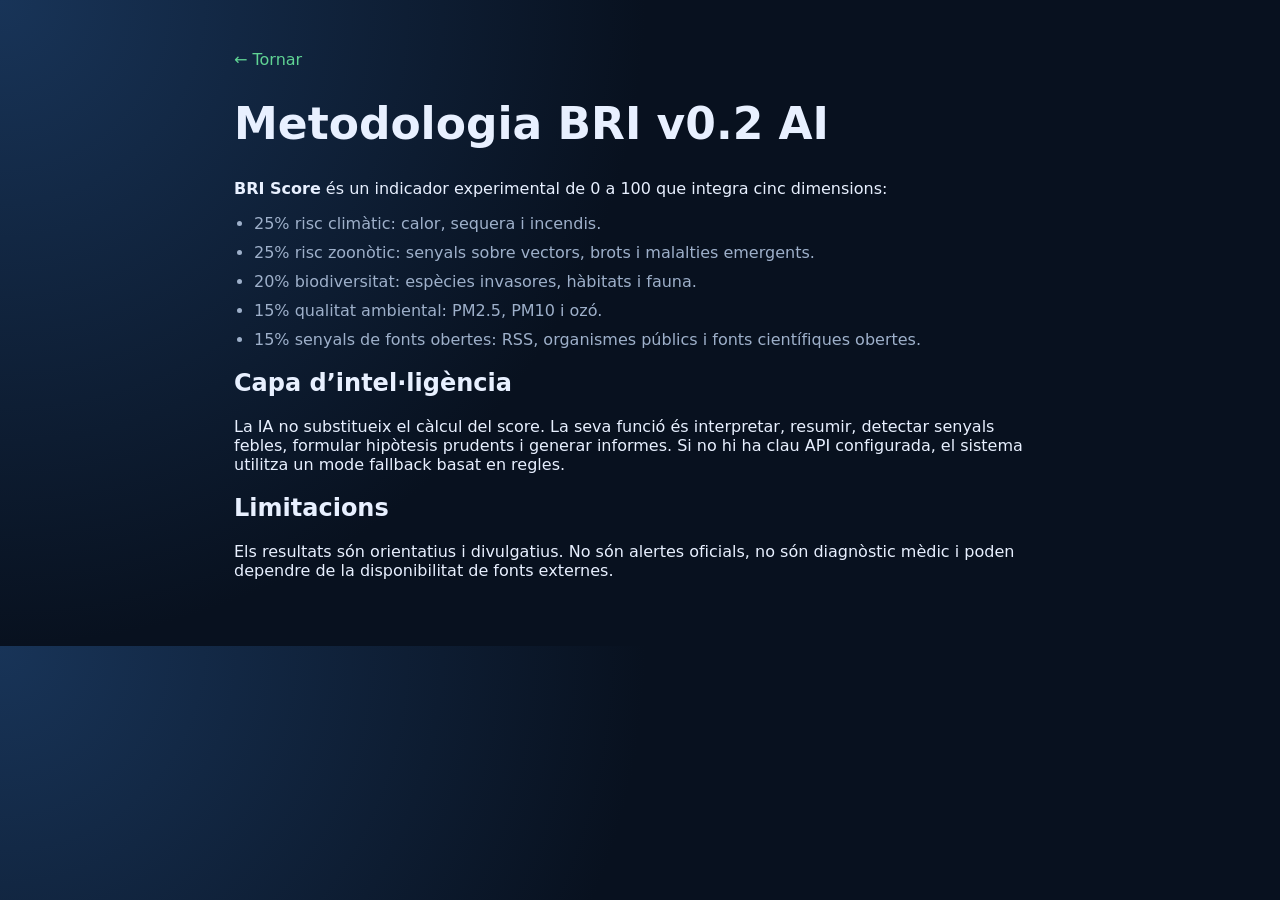
<file: bri_cibralab_vai/public/methodology.html>
<!doctype html><html lang="ca"><head><meta charset="utf-8"><meta name="viewport" content="width=device-width, initial-scale=1"><title>Metodologia BRI</title><link rel="stylesheet" href="assets/style.css"></head><body><main class="doc"><a href="index.html">← Tornar</a><h1>Metodologia BRI v0.2 AI</h1><p><strong>BRI Score</strong> és un indicador experimental de 0 a 100 que integra cinc dimensions:</p><ul><li>25% risc climàtic: calor, sequera i incendis.</li><li>25% risc zoonòtic: senyals sobre vectors, brots i malalties emergents.</li><li>20% biodiversitat: espècies invasores, hàbitats i fauna.</li><li>15% qualitat ambiental: PM2.5, PM10 i ozó.</li><li>15% senyals de fonts obertes: RSS, organismes públics i fonts científiques obertes.</li></ul><h2>Capa d’intel·ligència</h2><p>La IA no substitueix el càlcul del score. La seva funció és interpretar, resumir, detectar senyals febles, formular hipòtesis prudents i generar informes. Si no hi ha clau API configurada, el sistema utilitza un mode fallback basat en regles.</p><h2>Limitacions</h2><p>Els resultats són orientatius i divulgatius. No són alertes oficials, no són diagnòstic mèdic i poden dependre de la disponibilitat de fonts externes.</p></main></body></html>
</file>
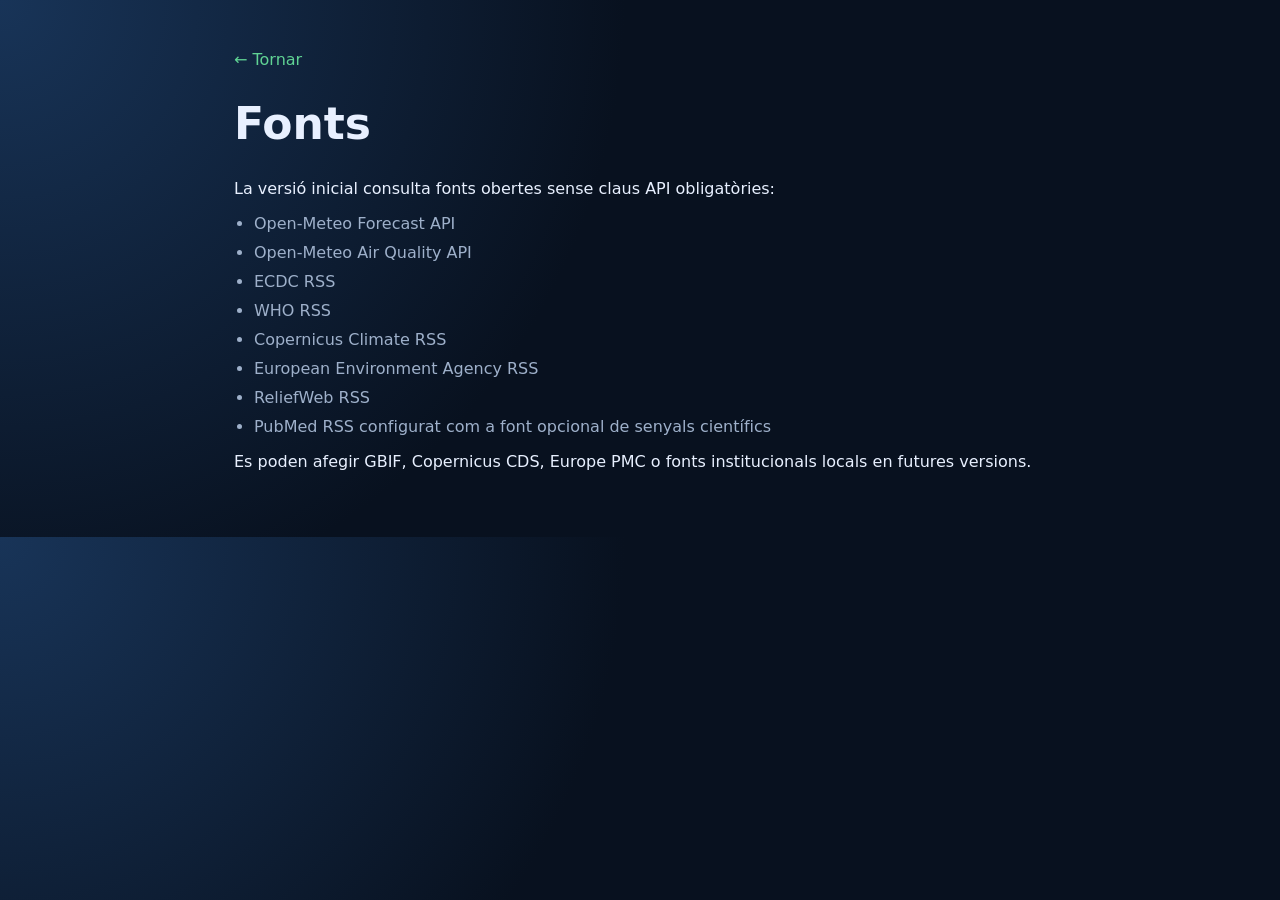
<file: bri_cibralab_vai/public/sources.html>
<!doctype html><html lang="ca"><head><meta charset="utf-8"><meta name="viewport" content="width=device-width, initial-scale=1"><title>Fonts BRI</title><link rel="stylesheet" href="assets/style.css"></head><body><main class="doc"><a href="index.html">← Tornar</a><h1>Fonts</h1><p>La versió inicial consulta fonts obertes sense claus API obligatòries:</p><ul><li>Open-Meteo Forecast API</li><li>Open-Meteo Air Quality API</li><li>ECDC RSS</li><li>WHO RSS</li><li>Copernicus Climate RSS</li><li>European Environment Agency RSS</li><li>ReliefWeb RSS</li><li>PubMed RSS configurat com a font opcional de senyals científics</li></ul><p>Es poden afegir GBIF, Copernicus CDS, Europe PMC o fonts institucionals locals en futures versions.</p></main></body></html>
</file>
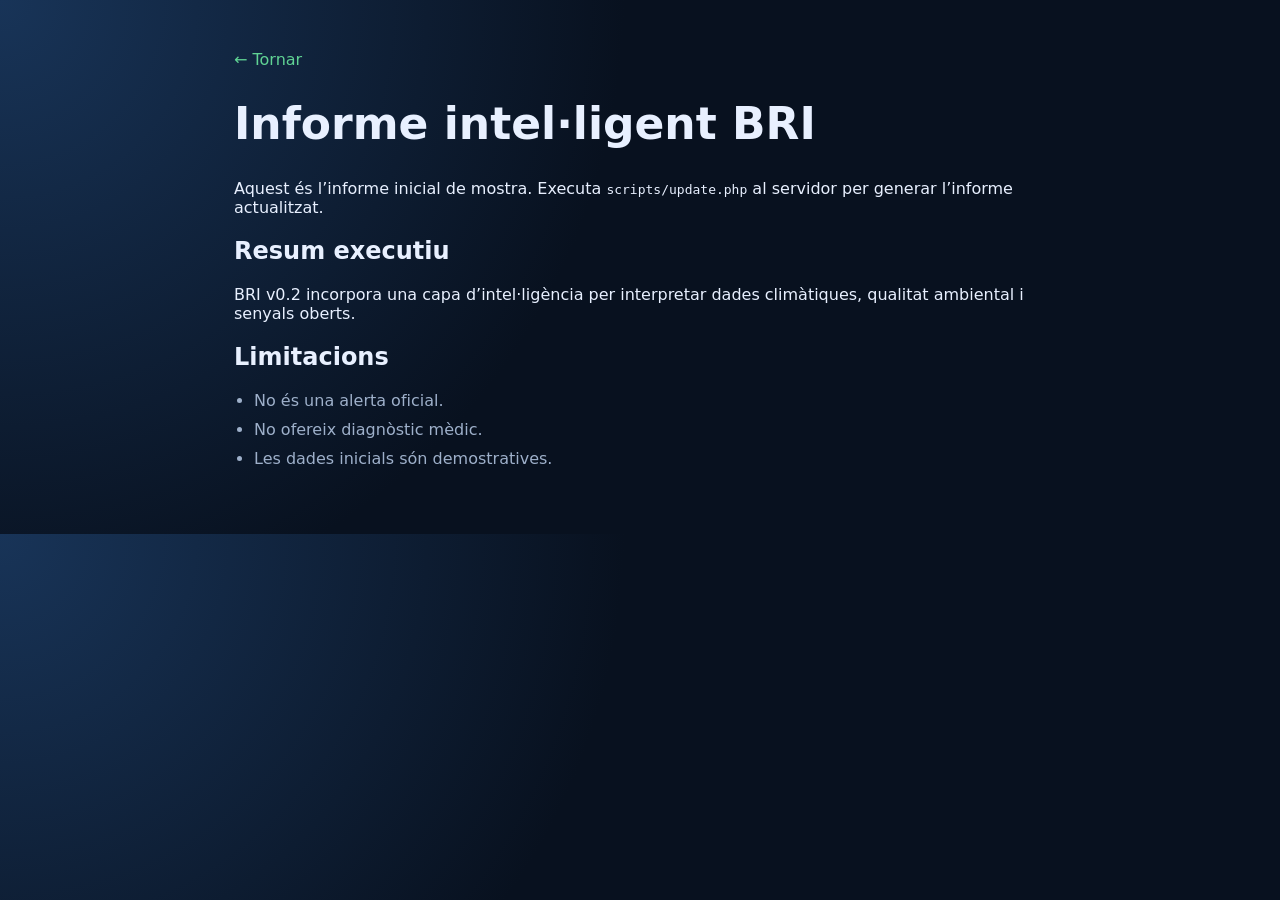
<file: bri_cibralab_vai/public/reports/latest.html>
<!doctype html><html lang="ca"><head><meta charset="utf-8"><meta name="viewport" content="width=device-width, initial-scale=1"><title>Informe BRI</title><link rel="stylesheet" href="../assets/style.css"></head><body><main class="doc"><a href="../index.html">← Tornar</a><h1>Informe intel·ligent BRI</h1><p>Aquest és l’informe inicial de mostra. Executa <code>scripts/update.php</code> al servidor per generar l’informe actualitzat.</p><h2>Resum executiu</h2><p>BRI v0.2 incorpora una capa d’intel·ligència per interpretar dades climàtiques, qualitat ambiental i senyals oberts.</p><h2>Limitacions</h2><ul><li>No és una alerta oficial.</li><li>No ofereix diagnòstic mèdic.</li><li>Les dades inicials són demostratives.</li></ul></main></body></html>
</file>
<file: bri_cibralab_vai/public/assets/style.css>
:root{--bg:#08111f;--panel:#111c2e;--panel2:#16243a;--text:#e8f0ff;--muted:#9eb0ca;--line:#263855;--accent:#60d394;--warn:#ffd166;--high:#f77f00;--critical:#ef476f;--low:#60d394;--moderate:#ffd166}*{box-sizing:border-box}body{margin:0;font-family:Inter,system-ui,-apple-system,Segoe UI,Roboto,Arial,sans-serif;background:radial-gradient(circle at top left,#183458,#08111f 45%);color:var(--text)}a{color:var(--accent);text-decoration:none}nav{display:flex;gap:12px;align-items:center;padding:22px 6vw;color:var(--muted)}nav strong{color:var(--text);font-size:22px}.hero{min-height:430px}.hero-content{max-width:920px;padding:60px 6vw}.eyebrow{letter-spacing:.14em;text-transform:uppercase;color:var(--accent);font-weight:700}.hero h1{font-size:clamp(36px,6vw,72px);line-height:1.02;margin:0 0 22px}.hero p{max-width:720px;color:var(--muted);font-size:20px}.button{display:inline-block;background:var(--accent);color:#06101d;padding:14px 20px;border-radius:999px;font-weight:800;margin-top:14px}main{padding:0 6vw 60px}.cards{display:grid;grid-template-columns:repeat(4,minmax(0,1fr));gap:16px;margin-bottom:24px}.card,.panel{background:linear-gradient(180deg,var(--panel),rgba(17,28,46,.78));border:1px solid var(--line);border-radius:22px;padding:22px;box-shadow:0 20px 60px rgba(0,0,0,.25)}.card b{font-size:34px;display:block}.card span,.section-title p,.muted{color:var(--muted)}.panel{margin:20px 0}.section-title{display:flex;align-items:flex-end;justify-content:space-between;gap:20px;margin-bottom:16px}.section-title h2{margin:0;font-size:28px}#map{height:520px;border-radius:18px;border:1px solid var(--line);overflow:hidden;background:#0b1524}.table-wrap{overflow:auto}table{width:100%;border-collapse:collapse}th,td{padding:14px;border-bottom:1px solid var(--line);text-align:left}th{color:var(--muted);font-size:13px;text-transform:uppercase;letter-spacing:.08em}.badge{display:inline-flex;align-items:center;border-radius:999px;padding:6px 10px;font-weight:800;color:#07111d}.low{background:var(--low)}.moderate{background:var(--moderate)}.high{background:var(--high)}.critical{background:var(--critical);color:white}.signals{display:grid;grid-template-columns:repeat(2,minmax(0,1fr));gap:14px}.signal{background:var(--panel2);border:1px solid var(--line);border-radius:16px;padding:16px}.signal h3{margin:0 0 8px;font-size:17px}.signal p{color:var(--muted);margin:0 0 10px}.grid2{display:grid;grid-template-columns:1fr 1fr;gap:20px}.warning{border-color:rgba(255,209,102,.5)}footer{padding:28px 6vw;color:var(--muted);border-top:1px solid var(--line)}.doc{max-width:860px;margin:0 auto;padding:50px 24px}.doc h1{font-size:44px}.doc li{margin:10px 0;color:var(--muted)}@media(max-width:900px){.cards,.signals,.grid2{grid-template-columns:1fr}.section-title{display:block}.hero-content{padding-top:35px}}

.lead{font-size:18px;color:var(--text);line-height:1.6}.barrow{display:grid;grid-template-columns:88px 1fr 36px;gap:8px;align-items:center;margin:5px 0;font-size:12px;color:var(--muted)}.bar{height:8px;background:#0b1524;border:1px solid var(--line);border-radius:999px;overflow:hidden}.bar i{display:block;height:100%;background:var(--accent)}ul{padding-left:20px}li{margin:8px 0;color:var(--muted)}article h3{margin-top:0}.status{display:inline-block;border:1px solid var(--line);border-radius:999px;padding:6px 10px;color:var(--muted)}
</file>
